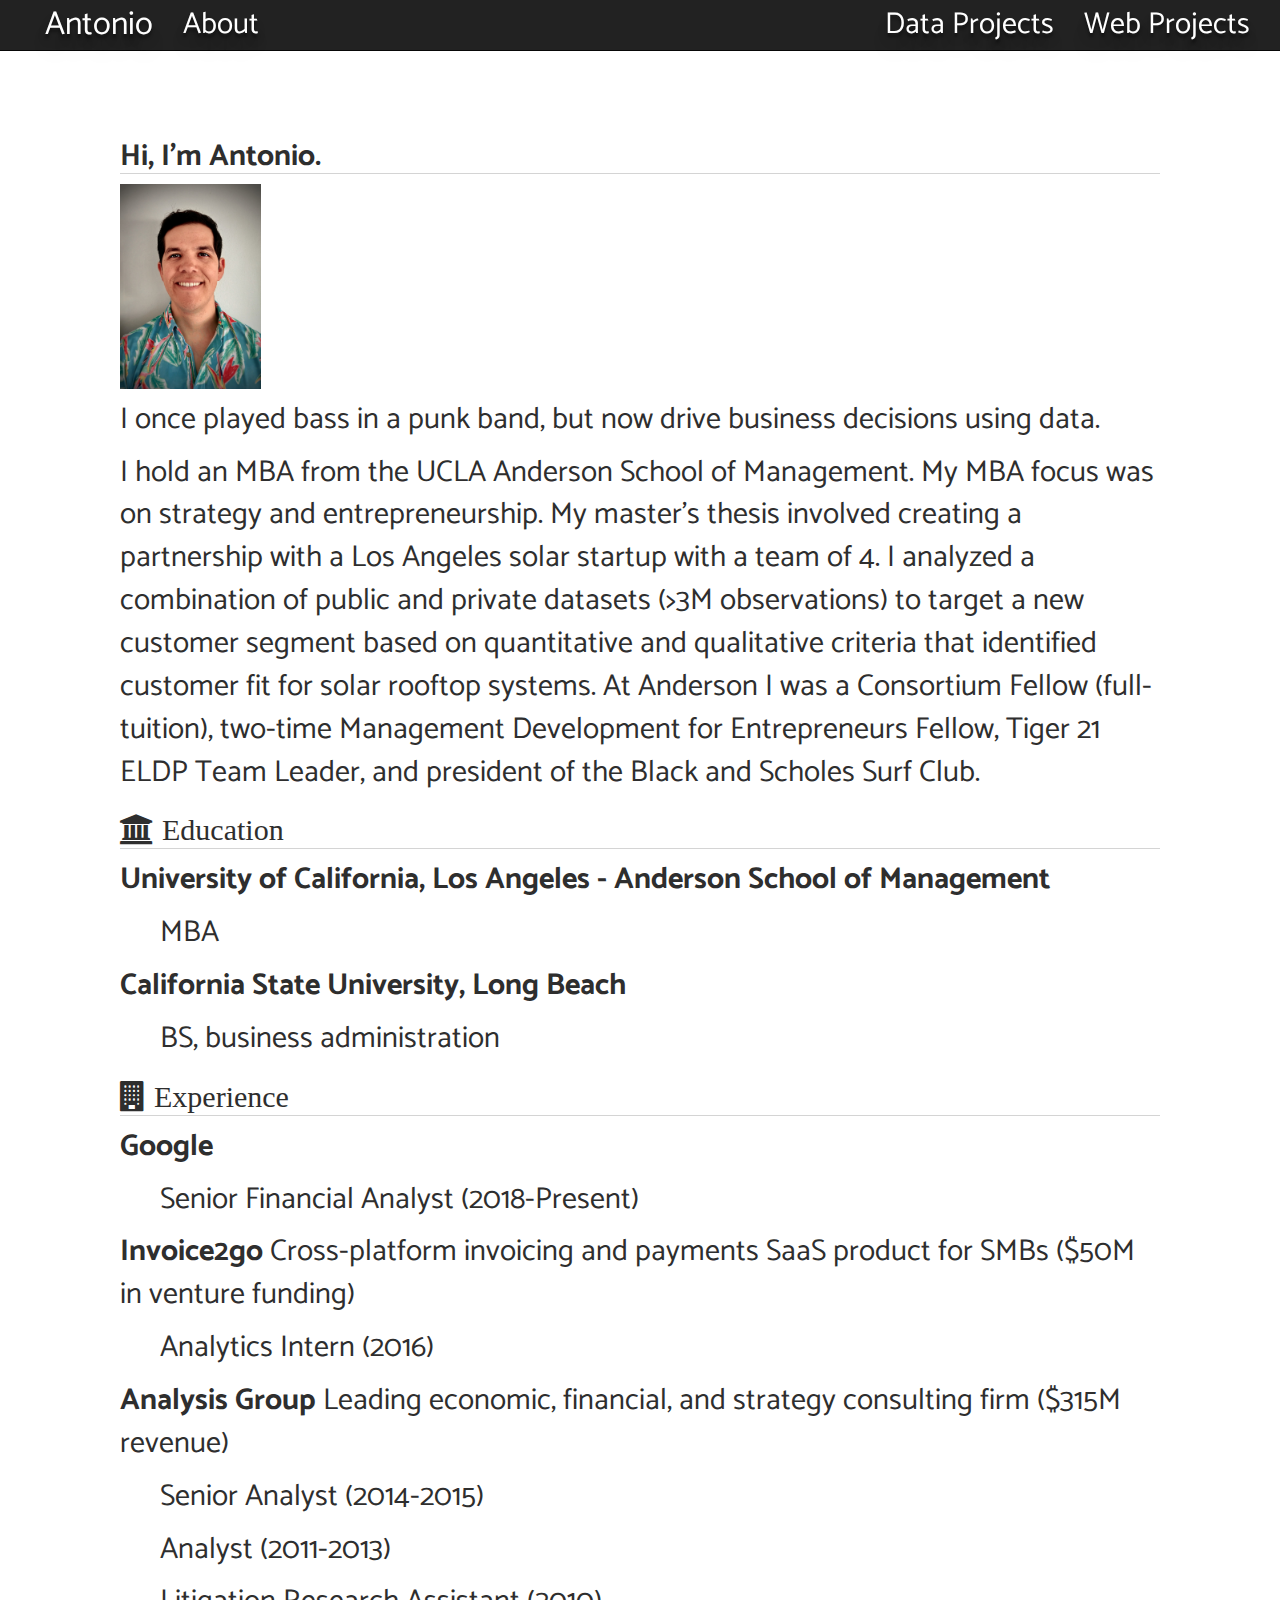
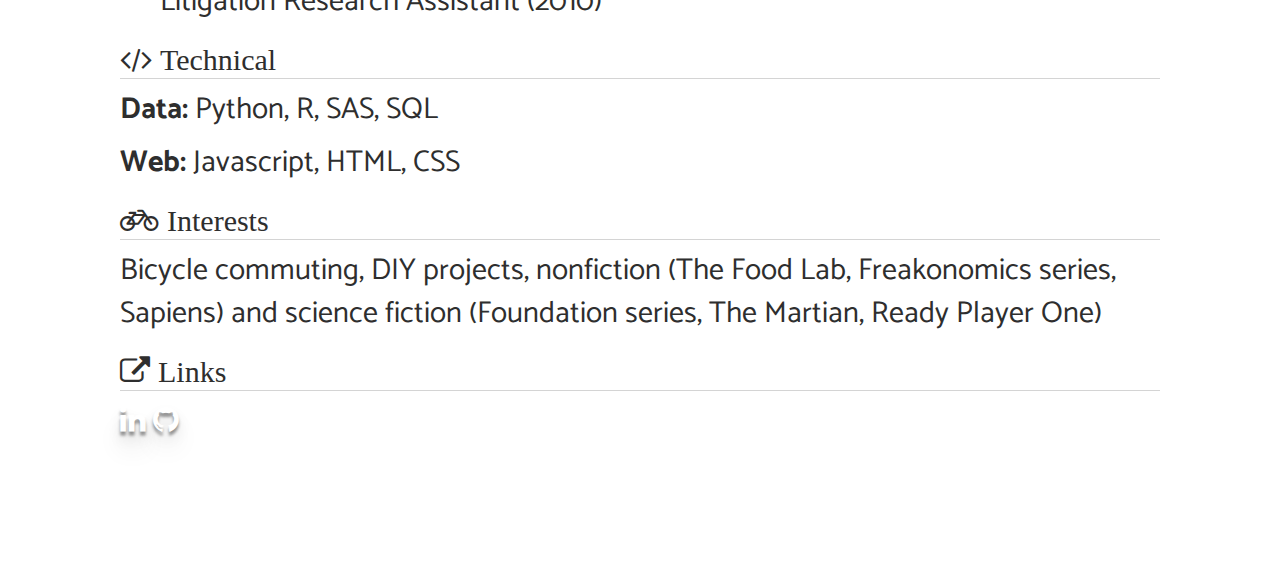
<file: aboutMe.html>
<!DOCTYPE html>
<html>
<head>
    <title>Antonio Arellano</title>
    <link rel="stylesheet" href="https://maxcdn.bootstrapcdn.com/bootstrap/3.3.7/css/bootstrap.min.css" integrity="sha384-BVYiiSIFeK1dGmJRAkycuHAHRg32OmUcww7on3RYdg4Va+PmSTsz/K68vbdEjh4u" crossorigin="anonymous">
    <link rel="stylesheet" type="text/css" href="anto.css">
    <link rel="stylesheet" type="text/css" href="https://maxcdn.bootstrapcdn.com/font-awesome/4.7.0/css/font-awesome.min.css">  
    <link href="https://fonts.googleapis.com/css?family=Catamaran:400,700" rel="stylesheet"> 
</head>
<body class="about">
<!-- *********************************************************************** -->
<!-- Nav bar -->
    <nav class="navbar navbar-inverse navbar-fixed-top">
        <div class="continer">  
            <div class="navbar-header">
              <button type="button" class="navbar-toggle collapsed" data-toggle="collapse" data-target="#bs-nav-demo" expanded="false">
                <span class="sr-only">Toggle navigation</span>
                <span class="icon-bar"></span>
                <span class="icon-bar"></span>
                <span class="icon-bar"></span>
              </button>
             
             <a href="index.html" class="navbar-brand">Antonio</a>
            </div>
            <div class="collapse navbar-collapse" id="bs-nav-demo">
                <ul class="nav navbar-nav">
                 <li><a href="aboutMe.html">About</a></li>
                </ul>
                 
                <ul class="nav navbar-nav navbar-right">
                    <li><a href="data.html">Data Projects</a></li>
                    <li><a href="web.html">Web Projects</a></li>
                </ul>
            </div>
        </div>
    </nav>
<!-- *********************************************************************** -->
<!-- Text -->
    <h2>Hi, I'm Antonio.</h2>
    <img src="self.jpg">
    <p></p>
    <p>
    I once played bass in a punk band, but now drive business decisions using data.
    </p>
    <p>I hold an MBA from the UCLA Anderson School of Management. My MBA focus was on strategy and entrepreneurship. My master's thesis involved creating a partnership with a Los Angeles solar startup with a team of 4. I analyzed a combination of public and private datasets (>3M observations) to target a new customer segment based on quantitative and qualitative criteria that identified customer fit for solar rooftop systems. At Anderson I was a Consortium Fellow (full-tuition), two-time Management Development for Entrepreneurs Fellow, Tiger 21 ELDP Team Leader, and president of the Black and Scholes Surf Club.
    </p>
    
    <h2><i class="fa fa-university" aria-hidden="true"> Education</i></h2>
    <p><strong>University of California, Los Angeles - Anderson School of Management</strong></p>
    <ul>MBA</ul>
    <p><strong>California State University, Long Beach</strong></p>
    <ul>BS, business administration</ul>

    <h2><i class="fa fa-building" aria-hidden="true"> Experience</i></h2>
    <p><strong>Google</strong></p>
    <ul>Senior Financial Analyst (2018-Present)</ul>
    
    <p><strong>Invoice2go</strong> Cross-platform invoicing and payments SaaS product for SMBs ($50M in venture funding)</p>
    <ul>Analytics Intern (2016)</ul>

    <p><strong>Analysis Group</strong> Leading economic, financial, and strategy consulting firm ($315M revenue)</p>
    <ul>Senior Analyst (2014-2015)</ul>
    <ul>Analyst (2011-2013)</ul>
    <ul>Litigation Research Assistant (2010)</ul>

   
   <h2><i class="fa fa-code" aria-hidden="true"> Technical</i></h2>
    <p><strong>Data:</strong> Python, R, SAS, SQL</p>
    <p><strong>Web:</strong> Javascript, HTML, CSS</p>

    <h2><i class="fa fa-bicycle" aria-hidden="true"> Interests</i></h2>
    <p>Bicycle commuting, DIY projects, nonfiction (The Food Lab, Freakonomics series, Sapiens) and science fiction (Foundation series, The Martian, Ready Player One)</p>


    <h2><i class="fa fa-external-link" aria-hidden="true"> Links</i></h2>
    <a href="https://www.linkedin.com/in/antonioarellano/"><i class="fa fa-linkedin" aria-hidden="true"></i></a>
    <a href="https://github.com/antohneo"><i class="fa fa-github" aria-hidden="true"></i></a>

<!-- *********************************************************************** -->
<!-- Jquery & JS for navbar -->
<script
  src="https://code.jquery.com/jquery-3.2.1.js"
  integrity="sha256-DZAnKJ/6XZ9si04Hgrsxu/8s717jcIzLy3oi35EouyE="
  crossorigin="anonymous"></script>
<!-- Latest compiled and minified JavaScript -->
<script src="https://maxcdn.bootstrapcdn.com/bootstrap/3.3.7/js/bootstrap.min.js" integrity="sha384-Tc5IQib027qvyjSMfHjOMaLkfuWVxZxUPnCJA7l2mCWNIpG9mGCD8wGNIcPD7Txa" crossorigin="anonymous"></script>
<!-- *********************************************************************** -->
<!-- Google analytics -->
<script>
  (function(i,s,o,g,r,a,m){i['GoogleAnalyticsObject']=r;i[r]=i[r]||function(){
  (i[r].q=i[r].q||[]).push(arguments)},i[r].l=1*new Date();a=s.createElement(o),
  m=s.getElementsByTagName(o)[0];a.async=1;a.src=g;m.parentNode.insertBefore(a,m)
  })(window,document,'script','https://www.google-analytics.com/analytics.js','ga');

  ga('create', 'UA-101500687-1', 'auto');
  ga('send', 'pageview');

</script>   
</body>
</html>
</file>
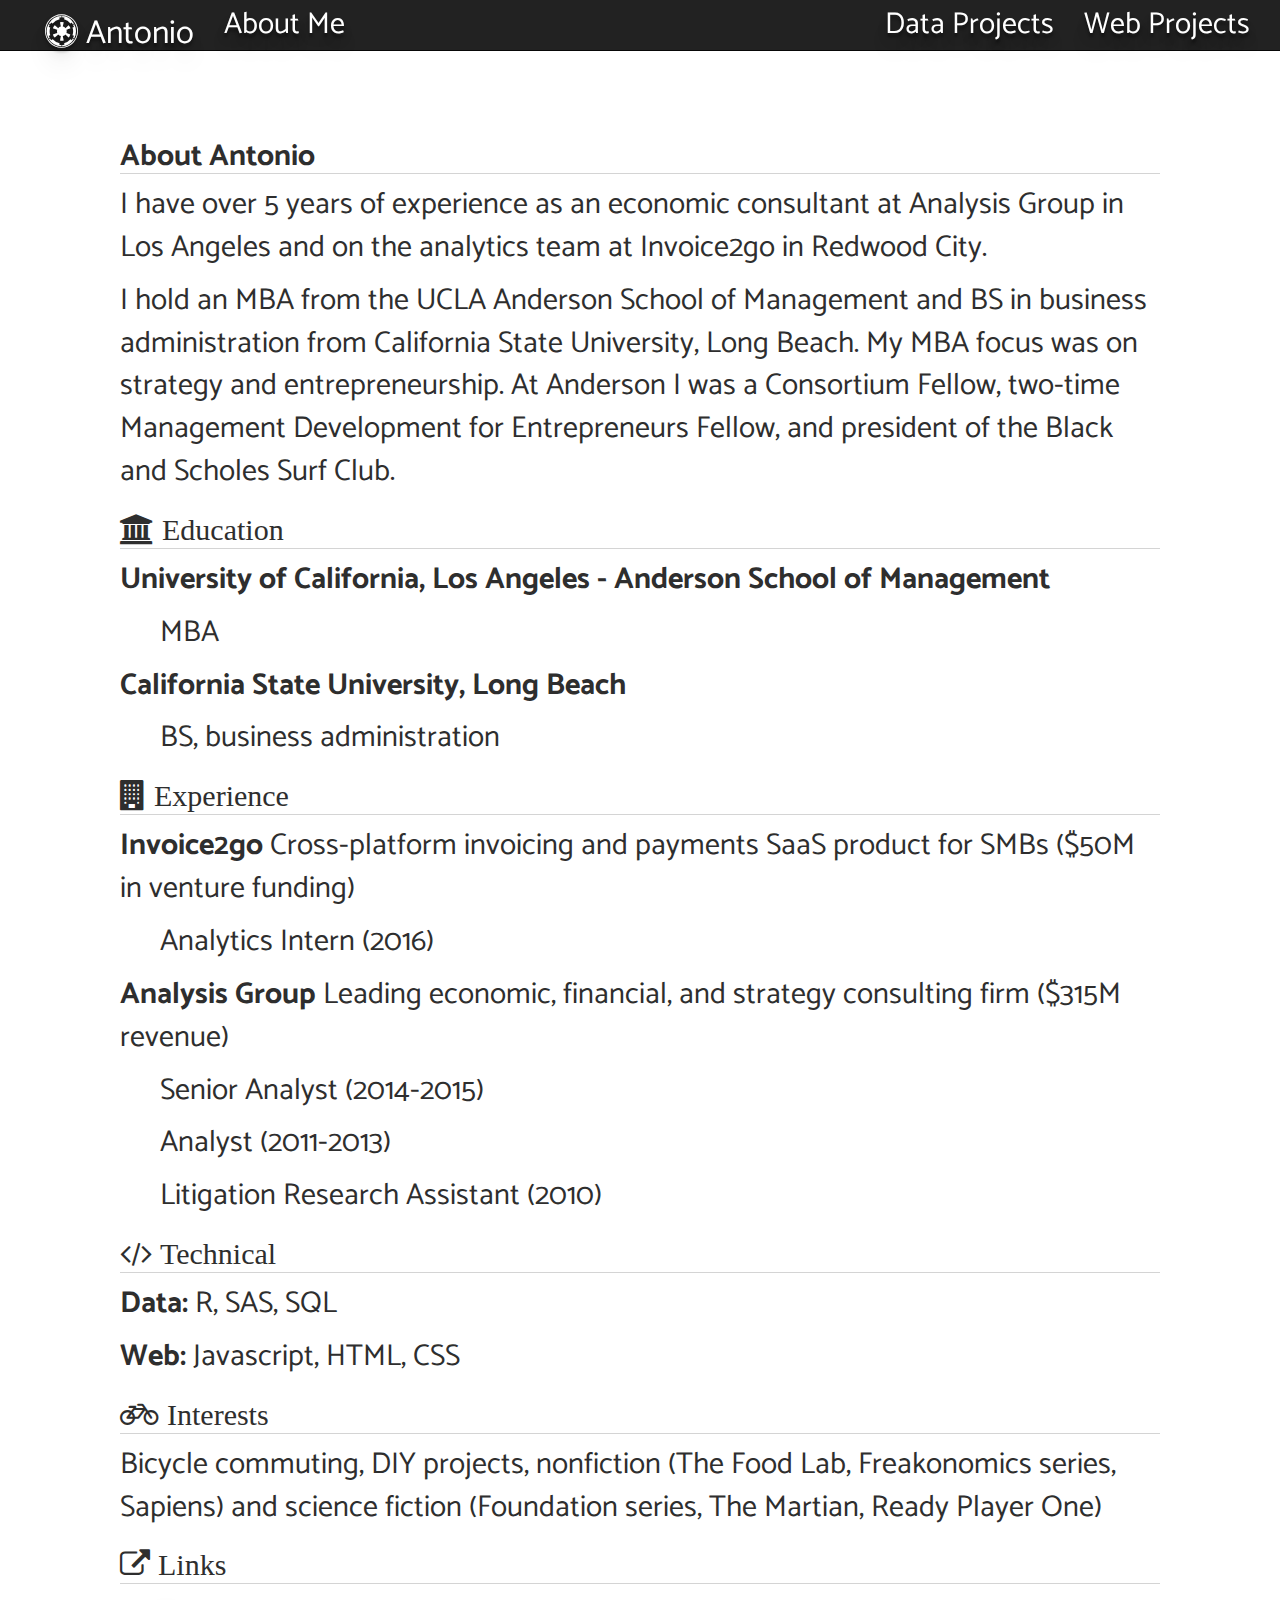
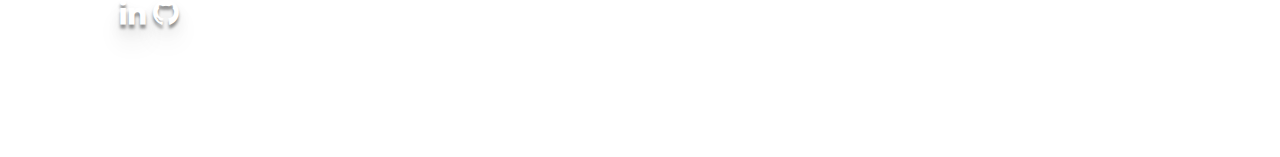
<file: antoAboutMe.html>
<!DOCTYPE html>
<html>
<head>
    <title>Antonio Arellano</title>
    <link rel="stylesheet" href="https://maxcdn.bootstrapcdn.com/bootstrap/3.3.7/css/bootstrap.min.css" integrity="sha384-BVYiiSIFeK1dGmJRAkycuHAHRg32OmUcww7on3RYdg4Va+PmSTsz/K68vbdEjh4u" crossorigin="anonymous">
    <link rel="stylesheet" type="text/css" href="anto.css">
    <link rel="stylesheet" type="text/css" href="https://maxcdn.bootstrapcdn.com/font-awesome/4.7.0/css/font-awesome.min.css">   
    <link href="https://fonts.googleapis.com/css?family=Catamaran:400,700" rel="stylesheet"> 
</head>
<body>
<!-- *********************************************************************** -->
<!-- Nav bar -->
    <nav class="navbar navbar-inverse navbar-fixed-top">
        <div class="continer">  
            <div class="navbar-header">
              <button type="button" class="navbar-toggle collapsed" data-toggle="collapse" data-target="#bs-nav-demo" expanded="false">
                <span class="sr-only">Toggle navigation</span>
                <span class="icon-bar"></span>
                <span class="icon-bar"></span>
                <span class="icon-bar"></span>
              </button>
             
             <a href="#" class="navbar-brand">
             <i class="fa fa-empire" aria-hidden="true"></i> Antonio</a>
            </div>
            <div class="collapse navbar-collapse" id="bs-nav-demo">
                <ul class="nav navbar-nav">
                 <li><a href="#">About Me</a></li>
                </ul>
                 
                <ul class="nav navbar-nav navbar-right">
                    <li><a href="#">Data Projects</a></li>
                    <li><a href="#">Web Projects</a></li>
                </ul>
            </div>
        </div>
    </nav>

<!-- *********************************************************************** -->
<!-- Text -->
    <h2>About Antonio</h2>
    <p>I have over 5 years of experience as an economic consultant at Analysis Group in Los Angeles and on the analytics team at Invoice2go in Redwood City.</p>

    <p>I hold an MBA from the UCLA Anderson School of Management and BS in business administration from California State University, Long Beach. My MBA focus was on strategy and entrepreneurship. At Anderson I was a Consortium Fellow, two-time Management Development for Entrepreneurs Fellow, and president of the Black and Scholes Surf Club.</p>

    <h2><i class="fa fa-university" aria-hidden="true"> Education</i></h2>
    <p><strong>University of California, Los Angeles - Anderson School of Management</strong></p>
    <ul>MBA</ul>
    <p><strong>California State University, Long Beach</strong></p>
    <ul>BS, business administration</ul>
    
    <h2><i class="fa fa-building" aria-hidden="true"> Experience</i></h2>
    <p><strong>Invoice2go</strong> Cross-platform invoicing and payments SaaS product for SMBs ($50M in venture funding)</p>
    <ul>Analytics Intern (2016)</ul>

    <p><strong>Analysis Group</strong> Leading economic, financial, and strategy consulting firm ($315M revenue)</p>
    <ul>Senior Analyst (2014-2015)</ul>
    <ul>Analyst (2011-2013)</ul>
    <ul>Litigation Research Assistant (2010)</ul>

   
   <h2><i class="fa fa-code" aria-hidden="true"> Technical</i></h2>
    <p><strong>Data:</strong> R, SAS, SQL</p>
    <p><strong>Web:</strong> Javascript, HTML, CSS</p>

    <h2><i class="fa fa-bicycle" aria-hidden="true"> Interests</i></h2>
    <p>Bicycle commuting, DIY projects, nonfiction (The Food Lab, Freakonomics series, Sapiens) and science fiction (Foundation series, The Martian, Ready Player One)</p>


    <h2><i class="fa fa-external-link" aria-hidden="true"> Links</i></h2>
    <a href="https://www.linkedin.com/in/antonioarellano/"><i class="fa fa-linkedin" aria-hidden="true"></i></a>
    <a href="https://github.com/antohneo"><i class="fa fa-github" aria-hidden="true"></i></a>

<!-- *********************************************************************** -->
<!-- Jquery & JS for navbar -->
<script
  src="https://code.jquery.com/jquery-3.2.1.js"
  integrity="sha256-DZAnKJ/6XZ9si04Hgrsxu/8s717jcIzLy3oi35EouyE="
  crossorigin="anonymous"></script>
<!-- Latest compiled and minified JavaScript -->
<script src="https://maxcdn.bootstrapcdn.com/bootstrap/3.3.7/js/bootstrap.min.js" integrity="sha384-Tc5IQib027qvyjSMfHjOMaLkfuWVxZxUPnCJA7l2mCWNIpG9mGCD8wGNIcPD7Txa" crossorigin="anonymous"></script>
</body>
</html>
</file>
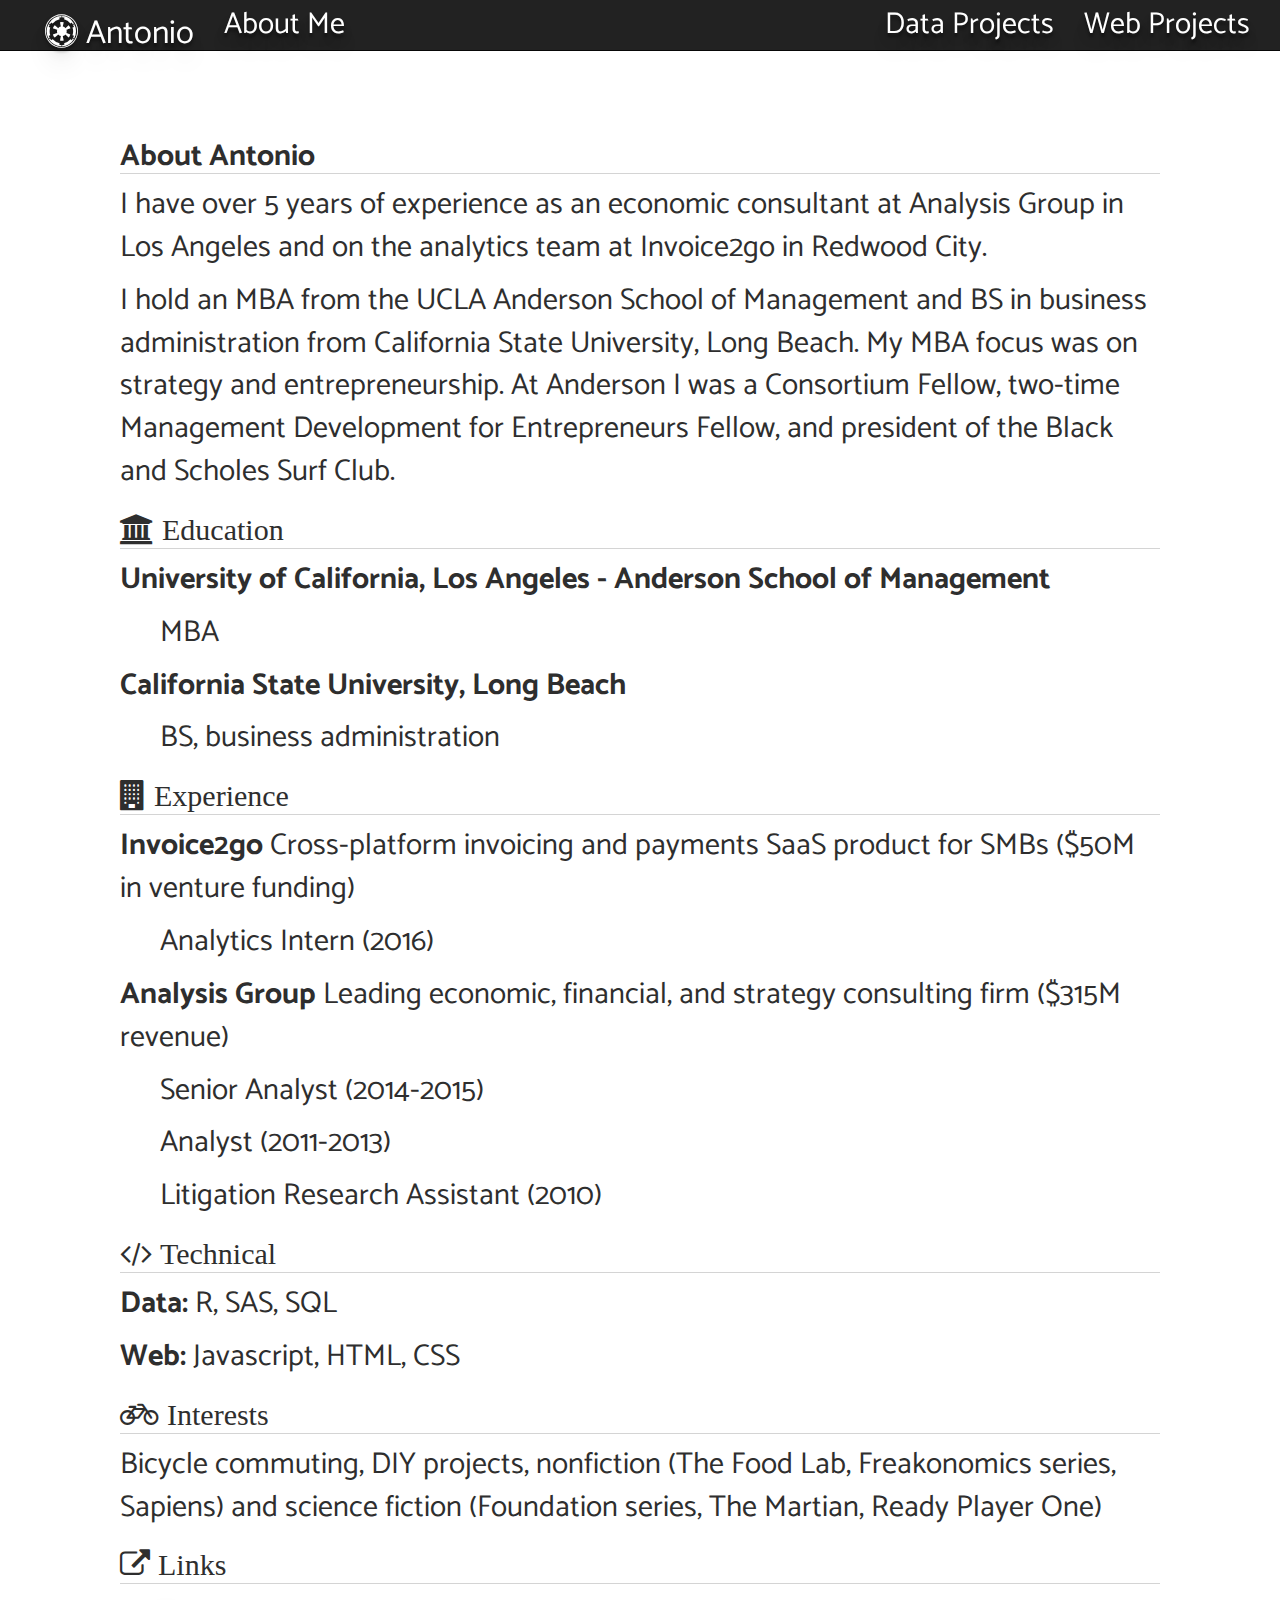
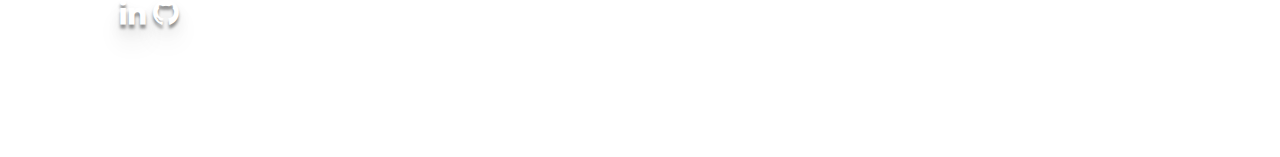
<file: antonioa.html>
<!DOCTYPE html>
<html>
<head>
    <title>Antonio Arellano</title>
    <link rel="stylesheet" href="https://maxcdn.bootstrapcdn.com/bootstrap/3.3.7/css/bootstrap.min.css" integrity="sha384-BVYiiSIFeK1dGmJRAkycuHAHRg32OmUcww7on3RYdg4Va+PmSTsz/K68vbdEjh4u" crossorigin="anonymous">
    <link rel="stylesheet" type="text/css" href="anto.css">
    <link rel="stylesheet" type="text/css" href="https://maxcdn.bootstrapcdn.com/font-awesome/4.7.0/css/font-awesome.min.css">   
    <link href="https://fonts.googleapis.com/css?family=Catamaran:400,700" rel="stylesheet"> 
</head>
<body>
<!-- *********************************************************************** -->
<!-- Nav bar -->
    <nav class="navbar navbar-inverse navbar-fixed-top">
        <div class="continer">  
            <div class="navbar-header">
              <button type="button" class="navbar-toggle collapsed" data-toggle="collapse" data-target="#bs-nav-demo" expanded="false">
                <span class="sr-only">Toggle navigation</span>
                <span class="icon-bar"></span>
                <span class="icon-bar"></span>
                <span class="icon-bar"></span>
              </button>
             
             <a href="#" class="navbar-brand">
             <i class="fa fa-empire" aria-hidden="true"></i> Antonio</a>
            </div>
            <div class="collapse navbar-collapse" id="bs-nav-demo">
                <ul class="nav navbar-nav">
                 <li><a href="#">About Me</a></li>
                </ul>
                 
                <ul class="nav navbar-nav navbar-right">
                    <li><a href="#">Data Projects</a></li>
                    <li><a href="#">Web Projects</a></li>
                </ul>
            </div>
        </div>
    </nav>

<!-- *********************************************************************** -->
<!-- Text -->
    <h2>About Antonio</h2>
    <p>I have over 5 years of experience as an economic consultant at Analysis Group in Los Angeles and on the analytics team at Invoice2go in Redwood City.</p>

    <p>I hold an MBA from the UCLA Anderson School of Management and BS in business administration from California State University, Long Beach. My MBA focus was on strategy and entrepreneurship. At Anderson I was a Consortium Fellow, two-time Management Development for Entrepreneurs Fellow, and president of the Black and Scholes Surf Club.</p>

    <h2><i class="fa fa-university" aria-hidden="true"> Education</i></h2>
    <p><strong>University of California, Los Angeles - Anderson School of Management</strong></p>
    <ul>MBA</ul>
    <p><strong>California State University, Long Beach</strong></p>
    <ul>BS, business administration</ul>
    
    <h2><i class="fa fa-building" aria-hidden="true"> Experience</i></h2>
    <p><strong>Invoice2go</strong> Cross-platform invoicing and payments SaaS product for SMBs ($50M in venture funding)</p>
    <ul>Analytics Intern (2016)</ul>

    <p><strong>Analysis Group</strong> Leading economic, financial, and strategy consulting firm ($315M revenue)</p>
    <ul>Senior Analyst (2014-2015)</ul>
    <ul>Analyst (2011-2013)</ul>
    <ul>Litigation Research Assistant (2010)</ul>

   
   <h2><i class="fa fa-code" aria-hidden="true"> Technical</i></h2>
    <p><strong>Data:</strong> R, SAS, SQL</p>
    <p><strong>Web:</strong> Javascript, HTML, CSS</p>

    <h2><i class="fa fa-bicycle" aria-hidden="true"> Interests</i></h2>
    <p>Bicycle commuting, DIY projects, nonfiction (The Food Lab, Freakonomics series, Sapiens) and science fiction (Foundation series, The Martian, Ready Player One)</p>


    <h2><i class="fa fa-external-link" aria-hidden="true"> Links</i></h2>
    <a href="https://www.linkedin.com/in/antonioarellano/"><i class="fa fa-linkedin" aria-hidden="true"></i></a>
    <a href="https://github.com/antohneo"><i class="fa fa-github" aria-hidden="true"></i></a>

<!-- *********************************************************************** -->
<!-- Jquery & JS for navbar -->
<script
  src="https://code.jquery.com/jquery-3.2.1.js"
  integrity="sha256-DZAnKJ/6XZ9si04Hgrsxu/8s717jcIzLy3oi35EouyE="
  crossorigin="anonymous"></script>
<!-- Latest compiled and minified JavaScript -->
<script src="https://maxcdn.bootstrapcdn.com/bootstrap/3.3.7/js/bootstrap.min.js" integrity="sha384-Tc5IQib027qvyjSMfHjOMaLkfuWVxZxUPnCJA7l2mCWNIpG9mGCD8wGNIcPD7Txa" crossorigin="anonymous"></script>
</body>
</html>
</file>
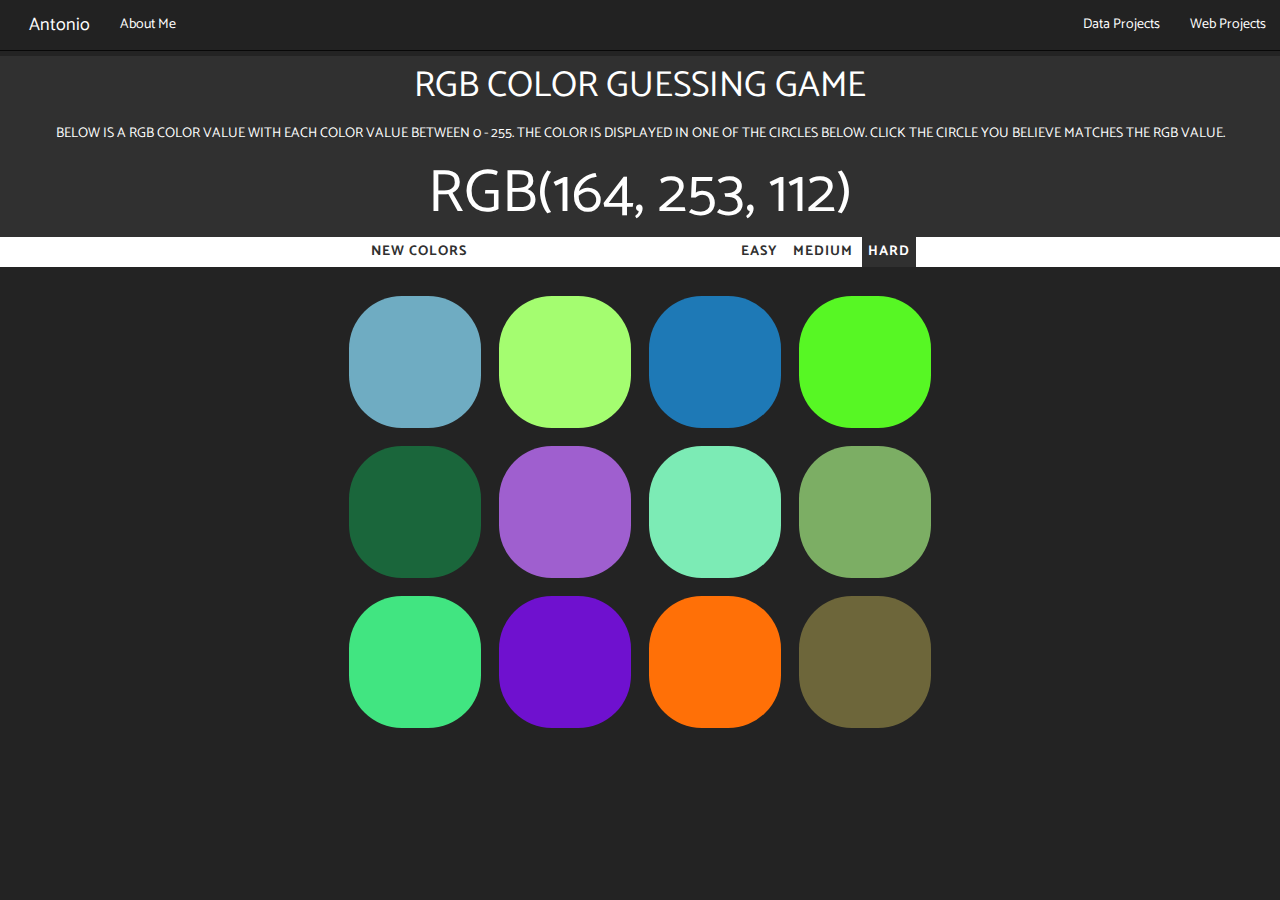
<file: colorGame.html>
<!DOCTYPE html>
<html>
<head>
    <title>RGB Color Game</title>
    <link rel="stylesheet" href="https://maxcdn.bootstrapcdn.com/bootstrap/3.3.7/css/bootstrap.min.css" integrity="sha384-BVYiiSIFeK1dGmJRAkycuHAHRg32OmUcww7on3RYdg4Va+PmSTsz/K68vbdEjh4u" crossorigin="anonymous"> 
    <link rel="stylesheet" type="text/css" href="https://maxcdn.bootstrapcdn.com/font-awesome/4.7.0/css/font-awesome.min.css">   
    <link href="https://fonts.googleapis.com/css?family=Catamaran:400,700" rel="stylesheet"> 

    <link rel="stylesheet" type="text/css" href="colorGame.css">

</head>
<body>
<!-- ******************************************************************* -->
<!-- Nav bar -->
    <nav class="navbar navbar-inverse navbar-fixed-top">
        <div class="continer">  
            <div class="navbar-header">
              <button type="button" class="navbar-toggle collapsed" data-toggle="collapse" data-target="#bs-nav-demo" expanded="false">
                <span class="sr-only">Toggle navigation</span>
                <span class="icon-bar"></span>
                <span class="icon-bar"></span>
                <span class="icon-bar"></span>
              </button>
             
             <a href="index.html" class="navbar-brand">Antonio</a>
            </div>
            <div class="collapse navbar-collapse" id="bs-nav-demo">
                <ul class="nav navbar-nav">
                 <li><a href="aboutMe.html">About Me</a></li>
                </ul>
                 
                <ul class="nav navbar-nav navbar-right">
                    <li><a href="data.html">Data Projects</a></li>
                    <li><a href="web.html">Web Projects</a></li>
                </ul>
            </div>
        </div>
    </nav>
<!-- ******************************************************************** -->

    <h1>RGB Color Guessing Game</h1>
    <p>Below is a RGB color value with each color value between 0 - 255. The color is displayed in one of the circles below. Click the circle you believe matches the RGB value.</p>
    <h2><span id="colorDisplay">Color Goal</span></h2>

    <div id="stripe">
        <button id="reset">New Colors</button>
        <span id="message"></span>
        <button class="mode">Easy</button>
        <button class="mode">Medium</button>
        <button class="mode selected">Hard</button>
    </div>

    <div id="container">
        <div class="square"></div>    
        <div class="square"></div>    
        <div class="square"></div>    
        <div class="square"></div>    
        <div class="square"></div>    
        <div class="square"></div>
        <div class="square"></div>    
        <div class="square"></div>    
        <div class="square"></div>
        <div class="square"></div>    
        <div class="square"></div>    
        <div class="square"></div>        
    </div>    
    
<script type="text/javascript" src="colorGame.js"></script>
<!-- Jquery & JS for navbar -->
<script
  src="https://code.jquery.com/jquery-3.2.1.js"
  integrity="sha256-DZAnKJ/6XZ9si04Hgrsxu/8s717jcIzLy3oi35EouyE="
  crossorigin="anonymous"></script>
<!-- Latest compiled and minified JavaScript -->
<script src="https://maxcdn.bootstrapcdn.com/bootstrap/3.3.7/js/bootstrap.min.js" integrity="sha384-Tc5IQib027qvyjSMfHjOMaLkfuWVxZxUPnCJA7l2mCWNIpG9mGCD8wGNIcPD7Txa" crossorigin="anonymous"></script>
<!-- *********************************************************************** -->
<!-- Google analytics -->
<script>
  (function(i,s,o,g,r,a,m){i['GoogleAnalyticsObject']=r;i[r]=i[r]||function(){
  (i[r].q=i[r].q||[]).push(arguments)},i[r].l=1*new Date();a=s.createElement(o),
  m=s.getElementsByTagName(o)[0];a.async=1;a.src=g;m.parentNode.insertBefore(a,m)
  })(window,document,'script','https://www.google-analytics.com/analytics.js','ga');

  ga('create', 'UA-101500687-1', 'auto');
  ga('send', 'pageview');
</script>
</body>
</html>
</file>
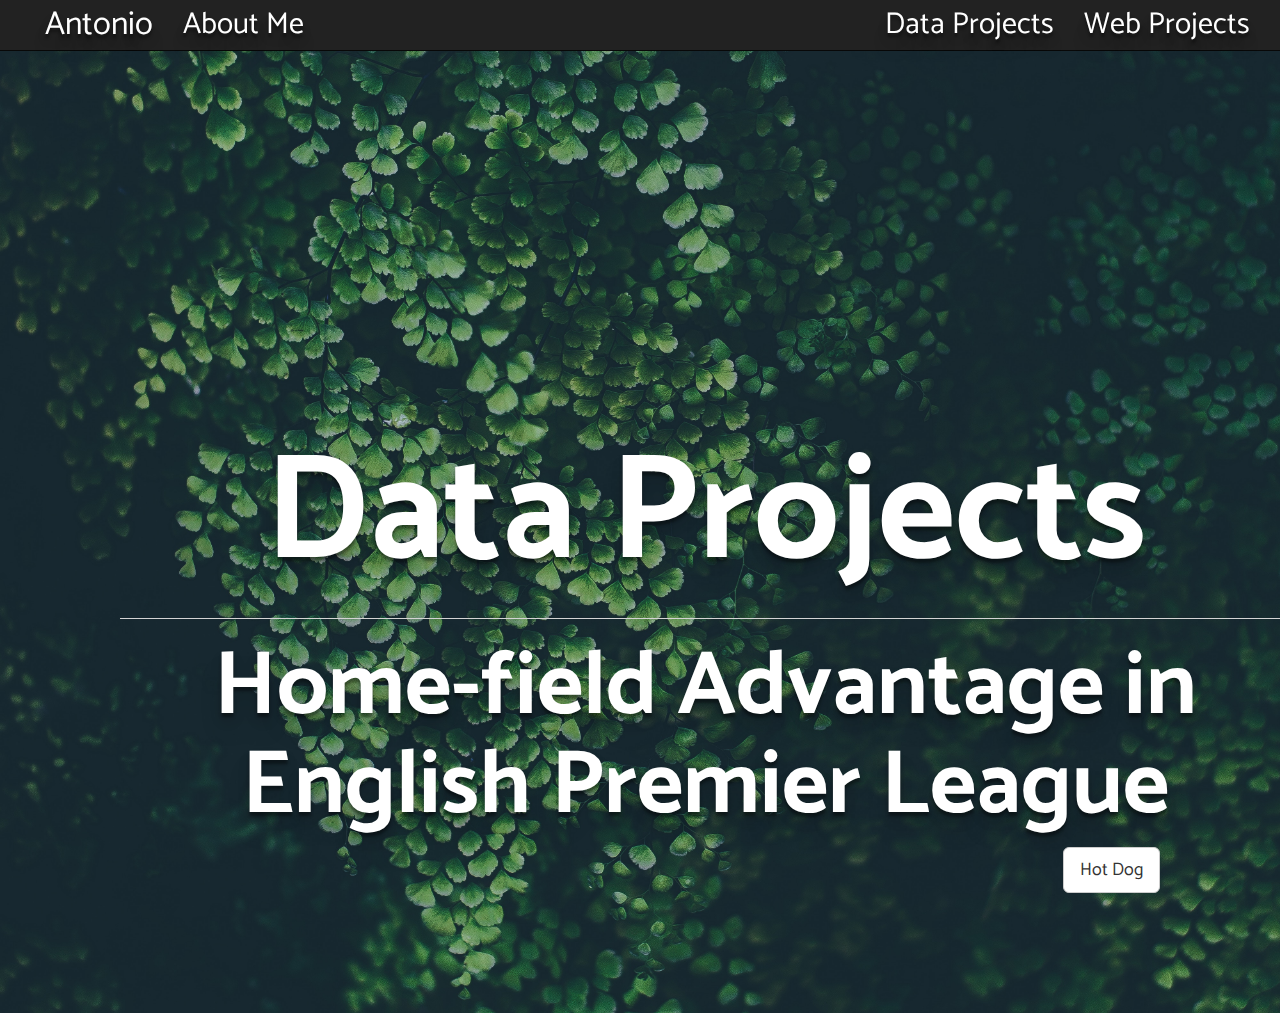
<file: data.html>
<!DOCTYPE html>
<html>
<head>
    <title>A.Arellano</title>
    <link rel="stylesheet" href="https://maxcdn.bootstrapcdn.com/bootstrap/3.3.7/css/bootstrap.min.css" integrity="sha384-BVYiiSIFeK1dGmJRAkycuHAHRg32OmUcww7on3RYdg4Va+PmSTsz/K68vbdEjh4u" crossorigin="anonymous">
    <link rel="stylesheet" type="text/css" href="anto.css">
    <link rel="stylesheet" type="text/css" href="https://maxcdn.bootstrapcdn.com/font-awesome/4.7.0/css/font-awesome.min.css">   
    <link href="https://fonts.googleapis.com/css?family=Catamaran:400,700" rel="stylesheet"> 
</head>
<body class="notHotDog">
<!-- *********************************************************************** -->
<!-- Nav bar -->
    <nav class="navbar navbar-inverse navbar-fixed-top">
        <div class="continer">  
            <div class="navbar-header">
              <button type="button" class="navbar-toggle collapsed" data-toggle="collapse" data-target="#bs-nav-demo" expanded="false">
                <span class="sr-only">Toggle navigation</span>
                <span class="icon-bar"></span>
                <span class="icon-bar"></span>
                <span class="icon-bar"></span>
              </button>
             
             <a href="index.html" class="navbar-brand">Antonio</a>
            </div>
            <div class="collapse navbar-collapse" id="bs-nav-demo">
                <ul class="nav navbar-nav">
                 <li><a href="aboutMe.html">About Me</a></li>
                </ul>
                 
                <ul class="nav navbar-nav navbar-right">
                    <li><a href="data.html">Data Projects</a></li>
                    <li><a href="web.html">Web Projects</a></li>
                </ul>
            </div>
        </div>
    </nav>
<!-- *********************************************************************** -->
<!-- Jumbotron -->
<div class="container">
  <div class="row">
    <div class=col-lg-12"">
        <div id="content">  
          <h1>Data Projects</h1>
          <h2></h2>
          <h3><a href="https://medium.com/@antonioa/the-12th-man-5ec194fab245">Home-field Advantage in English Premier League</a></h3>
        </div>
    </div>
  </div>  
</div>
<!-- *********************************************************************** -->
<!-- not hotdog button -->
  <div class="row"></div>
  <div class="row">
    <div class="col-lg-9"></div>
    <div class="col-lg-3">
      <div class="btn-group btn-group-lg pull-right" role="group" aria-label="...">
        <button id="hotdogButton" type="button" class="btn btn-default"><span id="buttonText">Hot Dog</span></button>
      </div>
    </div>
  </div>
</div>
<script type="text/javascript" src="noHotDog.js"></script>
<!-- *********************************************************************** -->
<!-- Jquery & JS for navbar -->
<script
  src="https://code.jquery.com/jquery-3.2.1.js"
  integrity="sha256-DZAnKJ/6XZ9si04Hgrsxu/8s717jcIzLy3oi35EouyE="
  crossorigin="anonymous"></script>
<!-- Latest compiled and minified JavaScript -->
<script src="https://maxcdn.bootstrapcdn.com/bootstrap/3.3.7/js/bootstrap.min.js" integrity="sha384-Tc5IQib027qvyjSMfHjOMaLkfuWVxZxUPnCJA7l2mCWNIpG9mGCD8wGNIcPD7Txa" crossorigin="anonymous"></script>
<!-- *********************************************************************** -->
<!-- Google analytics -->
<script>
  (function(i,s,o,g,r,a,m){i['GoogleAnalyticsObject']=r;i[r]=i[r]||function(){
  (i[r].q=i[r].q||[]).push(arguments)},i[r].l=1*new Date();a=s.createElement(o),
  m=s.getElementsByTagName(o)[0];a.async=1;a.src=g;m.parentNode.insertBefore(a,m)
  })(window,document,'script','https://www.google-analytics.com/analytics.js','ga');

  ga('create', 'UA-101500687-1', 'auto');
  ga('send', 'pageview');

</script>    
</body>
</html>
</file>
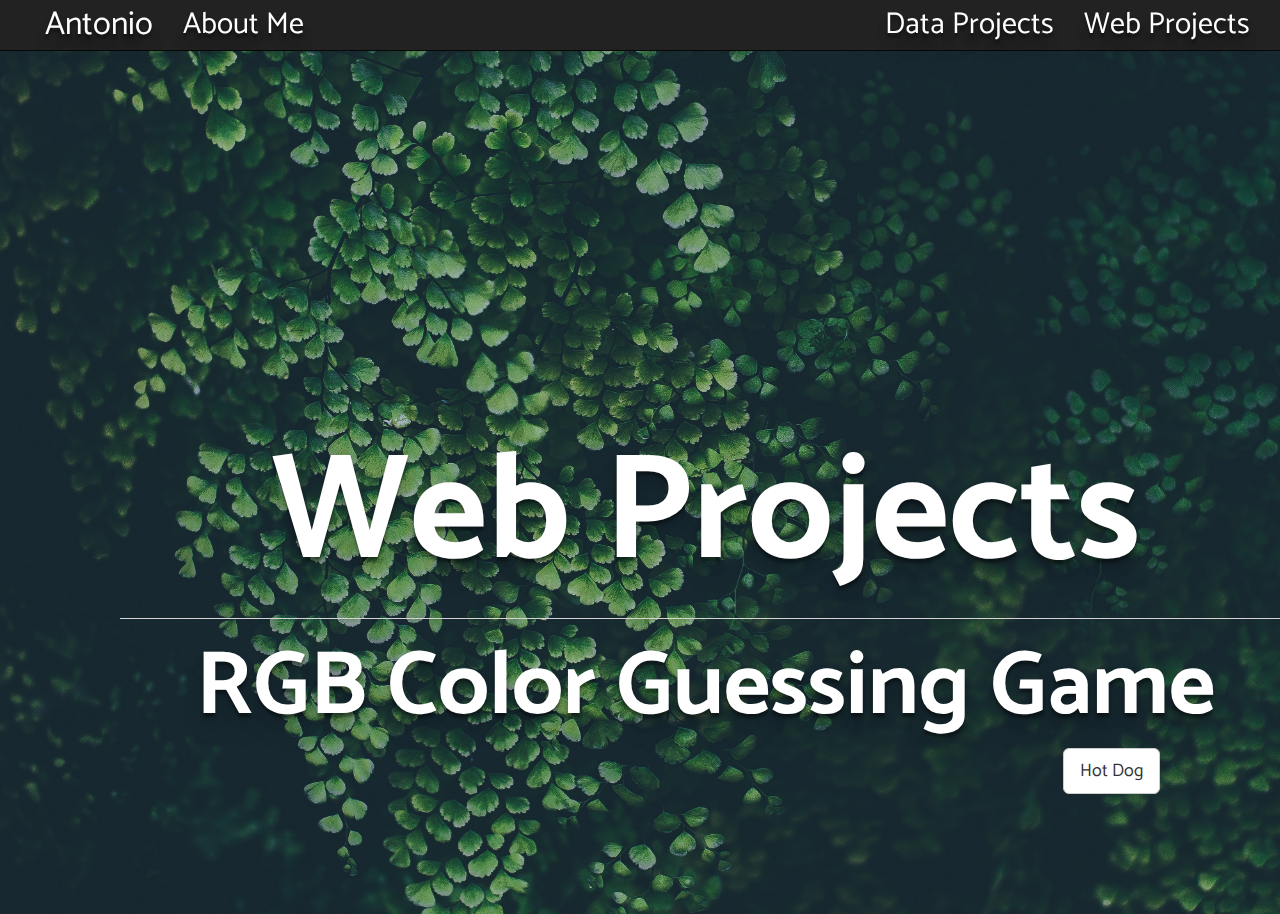
<file: web.html>
<!DOCTYPE html>
<html>
<head>
    <title>A.Arellano</title>
    <link rel="stylesheet" href="https://maxcdn.bootstrapcdn.com/bootstrap/3.3.7/css/bootstrap.min.css" integrity="sha384-BVYiiSIFeK1dGmJRAkycuHAHRg32OmUcww7on3RYdg4Va+PmSTsz/K68vbdEjh4u" crossorigin="anonymous">
    <link rel="stylesheet" type="text/css" href="anto.css">
    <link rel="stylesheet" type="text/css" href="https://maxcdn.bootstrapcdn.com/font-awesome/4.7.0/css/font-awesome.min.css">   
    <link href="https://fonts.googleapis.com/css?family=Catamaran:400,700" rel="stylesheet"> 
</head>
<body class="notHotDog">
<!-- *********************************************************************** -->
<!-- Nav bar -->
    <nav class="navbar navbar-inverse navbar-fixed-top">
        <div class="continer">  
            <div class="navbar-header">
              <button type="button" class="navbar-toggle collapsed" data-toggle="collapse" data-target="#bs-nav-demo" expanded="false">
                <span class="sr-only">Toggle navigation</span>
                <span class="icon-bar"></span>
                <span class="icon-bar"></span>
                <span class="icon-bar"></span>
              </button>
             
             <a href="index.html" class="navbar-brand">Antonio</a>
            </div>
            <div class="collapse navbar-collapse" id="bs-nav-demo">
                <ul class="nav navbar-nav">
                 <li><a href="aboutMe.html">About Me</a></li>
                </ul>
                 
                <ul class="nav navbar-nav navbar-right">
                    <li><a href="data.html">Data Projects</a></li>
                    <li><a href="web.html">Web Projects</a></li>
                </ul>
            </div>
        </div>
    </nav>
<!-- *********************************************************************** -->
<!-- Jumbotron -->
<div class="container">
  <div class="row">
    <div class=col-lg-12"">
        <div id="content">  
          <h1>Web Projects</h1>
          <h2></h2>
          <h3><a href="colorGame.html">RGB Color Guessing Game</a></h3>
        </div>
    </div>
  </div>  
</div>
<!-- *********************************************************************** -->
<!-- not hotdog button -->
  <div class="row"></div>
  <div class="row">
    <div class="col-lg-9"></div>
    <div class="col-lg-3">
      <div class="btn-group btn-group-lg pull-right" role="group" aria-label="...">
        <button id="hotdogButton" type="button" class="btn btn-default"><span id="buttonText">Hot Dog</span></button>
      </div>
    </div>
  </div>
</div>
<script type="text/javascript" src="noHotDog.js"></script>
<!-- *********************************************************************** -->
<!-- Jquery & JS for navbar -->
<script
  src="https://code.jquery.com/jquery-3.2.1.js"
  integrity="sha256-DZAnKJ/6XZ9si04Hgrsxu/8s717jcIzLy3oi35EouyE="
  crossorigin="anonymous"></script>
<!-- Latest compiled and minified JavaScript -->
<script src="https://maxcdn.bootstrapcdn.com/bootstrap/3.3.7/js/bootstrap.min.js" integrity="sha384-Tc5IQib027qvyjSMfHjOMaLkfuWVxZxUPnCJA7l2mCWNIpG9mGCD8wGNIcPD7Txa" crossorigin="anonymous"></script>
<!-- *********************************************************************** -->
<!-- Google analytics -->
<script>
  (function(i,s,o,g,r,a,m){i['GoogleAnalyticsObject']=r;i[r]=i[r]||function(){
  (i[r].q=i[r].q||[]).push(arguments)},i[r].l=1*new Date();a=s.createElement(o),
  m=s.getElementsByTagName(o)[0];a.async=1;a.src=g;m.parentNode.insertBefore(a,m)
  })(window,document,'script','https://www.google-analytics.com/analytics.js','ga');

  ga('create', 'UA-101500687-1', 'auto');
  ga('send', 'pageview');

</script>    
</body>
</html>
</file>
<file: anto.css>
/*Navigation bar*/
.navbar{
    padding-left: 1em;
    padding-right: 1em;
}

.navbar-inverse{
    backgroud:#2c3e50;
}

.navbar-inverse .navbar-nav>li>a{
    color:white;
}

.navbar-inverse .navbar-brand{
    color:white;
    font-size: 1.1em;
}

.flex{
    display: flex;
    flex-wrap: wrap;
}

.thumbnail{
    background: #3284BF;
}
/*************************************************************/
/*Body*/
body{ 
    padding: 4em;
    font-family: 'Catamaran', sans-serif;
    font-size: 3em;
    color: #2E2E2E;
}

.about{
    background: #FFFFFF;
}

.hotdog{
    background: url(hotdog.gif) 
    #000000 no-repeat center center fixed;
    -webkit-background-size: 100%; 
    -moz-background-size: 100%; 
    -o-background-size: 100%; 
    background-size: 100%; 
    -webkit-background-size: cover; 
    -moz-background-size: cover; 
    -o-background-size: cover; 
    background-size: cover; 
} 
.notHotDog{
    background: url(unsplash_photos_uvMYpVdiqlU.jpg) 
    #2E2E2E no-repeat center center fixed;
    -webkit-background-size: 100%; 
    background-size: 100%; 
    -webkit-background-size: cover; 
    background-size: cover;
    color: #FFFFFF;
} 
/*************************************************************/

#content{
    text-align: center;
    padding-top: 25%;
    text-shadow: 0px 4px 3px rgba(0,0,0,0.4), 
                 0px 8px 13px rgba(0,0,0,0.1),
                 0px 18px 23px rgba(0,0,0,0.1);
}
h1{
    font-weight: 700;
    font-size: 5em;
}

h2{
    font-weight: bold;
    border-bottom: .05em solid #d4d4d4;
}

h3{
    font-weight: 700;
    font-size: 3em;
}

img {
    width: 10em; /* you can use % */
    height: auto;
}

.fa {
   font-size: 1.5em; 
}

a{
    color: #FFFFFF;
    text-shadow: 0px 4px 3px rgba(0,0,0,0.4), 
                 0px 8px 13px rgba(0,0,0,0.1),
                 0px 18px 23px rgba(0,0,0,0.1);    
}

img{
    max-height: 204.8px ;
    max-width: 140.7px; 
}
</file>
<file: colorGame.css>
/*Navigation bar*/
.navbar{
    padding-left: 1em;
    padding-right: 1em;
}

.navbar-inverse{
    backgroud:#2c3e50;
}

.navbar-inverse .navbar-nav>li>a{
    color:white;
}

.navbar-inverse .navbar-brand{
    color:white;
}

.flex{
    display: flex;
    flex-wrap: wrap;
}

.thumbnail{
    background: #3284BF;
}
/*Game CSSS*/
body{
    padding-top: 4em;
    background-color: #232323;
    margin: 0;
    font-family: 'Catamaran', sans-serif;
}
.square{
    width: 22%;
    background: purple;
    padding-bottom: 22%;
    float: left;
    margin: 1.5%;
    border-radius: 40%;
    /*only transitions in 0.75s for background changes*/
    transition: background 0.75s;
    -webkit-transition: background 0.75s;
    -moz-transition: background 0.75s; 
}

#container{
    max-width: 600px;
    margin: 20px auto; 
}
/*format headers*/
h1, h2, p{
    color: white;
    text-align: center;
    background-color: rgb(48, 48, 48);
    margin: 0;
    font-weight: normal; 
    text-transform: uppercase;
    line-height: 1.1;
    padding: 10px 10px;
}

#colorDisplay{
    font-size: 200%;
}
/*format stripe with buttons*/
#stripe{
    background-color: white;
    height: 30px;
    text-align: center;
}

button{
    border: none;
    background: none;
    text-transform: uppercase;
    height: 100%;
    font-weight: 700;
    color: rgb(48, 48, 48);
    letter-spacing: 1px;
    font-size:  inherit;
    transition: all 0.3s;
    -webkit-transition: all 0.3s;
    -moz-transition: all 0.3s;
    outline: none;
}

#message{
    display: inline-block;
    width: 20%;
}

button:hover{
    color: white;
    background: rgb(48, 48, 48); 
}

.selected{
    color: white;
    background: rgb(48, 48, 48); 
}
</file>
